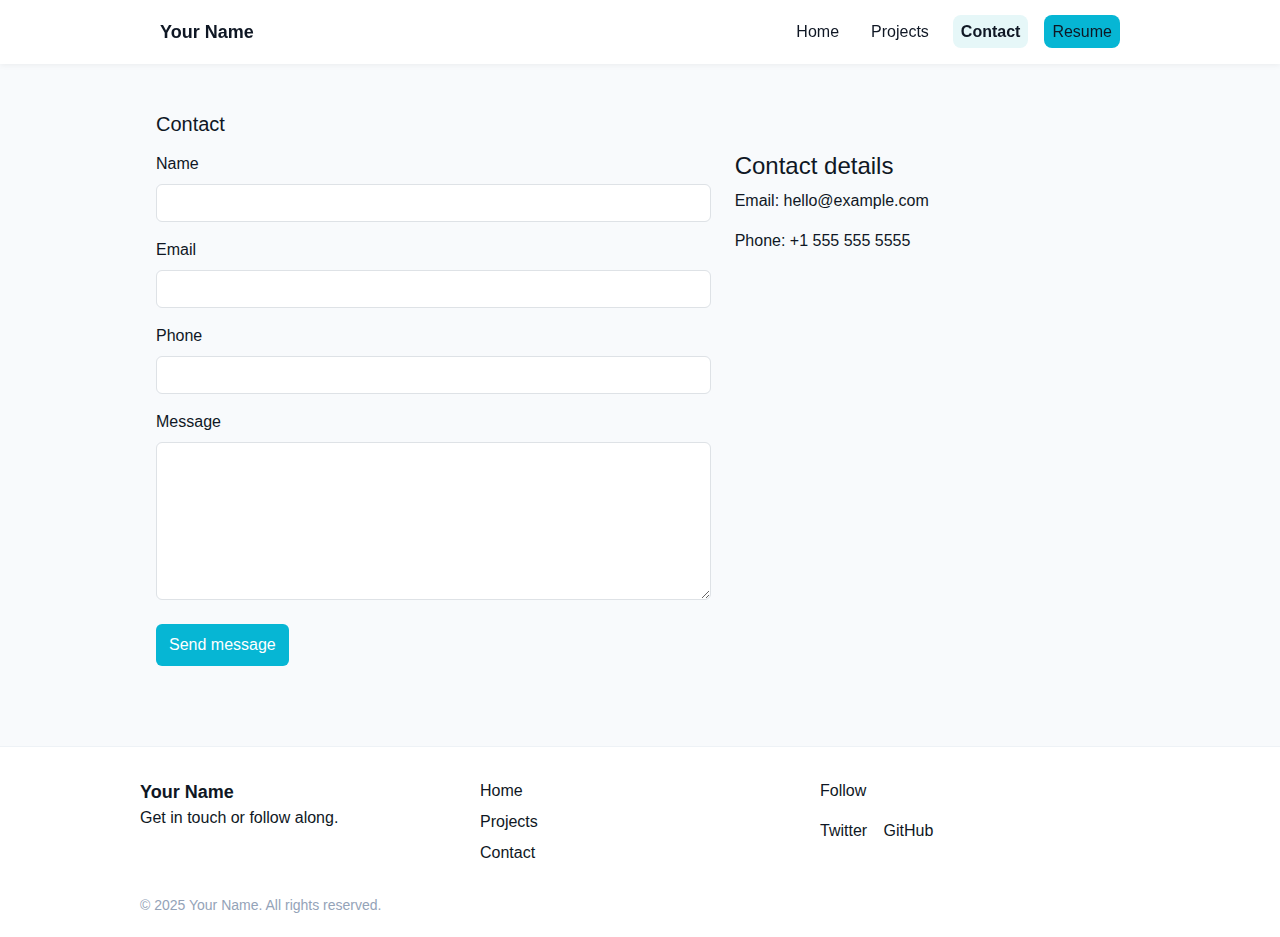
<file: contact.html>
<!DOCTYPE html>
<html lang="en">
  <head>
    <meta charset="UTF-8" />
    <meta name="viewport" content="width=device-width, initial-scale=1.0" />
    <title>Document</title>
    <link
      href="https://cdn.jsdelivr.net/npm/bootstrap@5.3.0/dist/css/bootstrap.min.css"
      rel="stylesheet"
    />
    <link rel="stylesheet" href="styles.css" />
  </head>
  <body>
    <header id="top" class="site-header">
      <div class="container header-inner">
        <a class="logo" href="index.html">Your Name</a>

        <input
          id="nav-toggle"
          class="nav-toggle-checkbox"
          type="checkbox"
          aria-hidden="true"
        />
        <label
          for="nav-toggle"
          class="label-nav-toggle"
          aria-hidden="false"
          aria-label="Menu"
        >
          <span class="hamburger"></span>
        </label>

        <label for="nav-toggle" class="overlay" aria-hidden="true"></label>

        <nav id="primary-navigation" class="nav slide-nav" aria-label="Primary">
          <label for="nav-toggle" class="nav-close" aria-hidden="true"></label>
          <ul class="nav-list">
            <li><a href="index.html">Home</a></li>
            <li><a href="project.html">Projects</a></li>
            <li><a href="contact.html">Contact</a></li>
            <li><a class="cta" href="#">Resume</a></li>
          </ul>
        </nav>
      </div>
    </header>

    <main>
      <section class="section">
        <div class="container">
          <h1 class="section-title">Contact</h1>
          <div class="row">
            <div class="col-md-7">
              <form id="contact-form" novalidate>
                <div class="mb-3">
                  <label class="form-label">Name</label>
                  <input name="name" type="text" class="form-control" />
                </div>
                <div class="mb-3">
                  <label class="form-label">Email</label>
                  <input name="email" type="email" class="form-control" />
                </div>
                <div class="mb-3">
                  <label class="form-label">Phone</label>
                  <input name="phone" type="tel" class="form-control" />
                </div>
                <div class="mb-3">
                  <label class="form-label">Message</label>
                  <textarea
                    name="message"
                    rows="6"
                    class="form-control"
                  ></textarea>
                </div>
                <button type="submit" class="btn primary">Send message</button>
              </form>
              <div
                class="contact-confirm"
                style="display: none; margin-top: 1rem"
              >
                <div class="alert alert-success">
                  Thanks! Your message has been sent (demo only).
                </div>
              </div>
            </div>
            <div class="col-md-5">
              <h4>Contact details</h4>
              <p>Email: hello@example.com</p>
              <p>Phone: +1 555 555 5555</p>
            </div>
          </div>
        </div>
      </section>
    </main>

    <footer class="site-footer">
      <div class="container footer-inner">
        <div class="footer-col">
          <a class="logo" href="index.html">Your Name</a>
          <p class="muted">Get in touch or follow along.</p>
        </div>
        <div class="footer-col">
          <nav class="footer-nav">
            <a href="index.html">Home</a>
            <a href="project.html">Projects</a>
            <a href="contact.html">Contact</a>
          </nav>
        </div>
        <div class="footer-col">
          <p>Follow</p>
          <div class="socials">
            <a href="#" aria-label="Twitter">Twitter</a>
            <a href="#" aria-label="GitHub">GitHub</a>
          </div>
        </div>
      </div>
      <div class="container copyright">
        <small>© 2025 Your Name. All rights reserved.</small>
      </div>
    </footer>

    <script src="https://code.jquery.com/jquery-3.6.0.min.js"></script>
    <script src="https://cdn.jsdelivr.net/npm/bootstrap@5.3.0/dist/js/bootstrap.bundle.min.js"></script>
    <script src="script.js"></script>
  </body>
</html>
</file>
<file: styles.css>
:root {
  --bg: #0f1724;
  --header-height: 64px;
  --accent: #06b6d4;
  --muted: #94a3b8;
  --white: #ffffff;
}
* {
  box-sizing: border-box;
}
html,
body {
  height: 100%;
  margin: 0;
  font-family: Segoe UI, Arial, Helvetica, sans-serif;
  color: var(--bg);
}
body {
  background: #f8fafc;
  color: #0f1724;
  padding-top: var(--header-height);
}
.container {
  max-width: 1000px;
  margin: 0 auto;
  padding: 0 1rem;
}

.site-header {
  background: var(--white);
  box-shadow: 0 1px 6px rgba(2, 6, 23, 0.06);
  position: fixed;
  top: 0;
  left: 0;
  right: 0;
  height: var(--header-height);
  z-index: 1100;
}
.header-inner {
  display: flex;
  align-items: center;
  justify-content: space-between;
  padding: 0 1.25rem;
  height: 100%;
}
.logo {
  font-weight: 700;
  color: var(--bg);
  text-decoration: none;
  font-size: 1.125rem;
}

.nav {
  display: block;
}
.nav-list {
  list-style: none;
  display: flex;
  gap: 1rem;
  margin: 0;
  padding: 0;
  align-items: center;
}
.nav-list a {
  color: var(--bg);
  text-decoration: none;
  padding: 0.5rem 0.5rem;
  border-radius: 0.5rem;
}
.nav-list a:hover {
  background: rgba(6, 182, 212, 0.06);
}
.nav-list a.active {
  background: #e6f7f8;
  font-weight: 600;
}
.cta {
  background: var(--accent);
  color: white;
  padding: 0.45rem 0.8rem;
}

.nav-toggle {
  display: none;
  background: none;
  border: 0;
  padding: 0.5rem;
  cursor: pointer;
}
.hamburger {
  display: block;
  width: 22px;
  height: 2px;
  background: var(--bg);
  position: relative;
}
.hamburger::before,
.hamburger::after {
  content: "";
  position: absolute;
  left: 0;
  width: 22px;
  height: 2px;
  background: var(--bg);
}
.hamburger::before {
  top: -7px;
}
.hamburger::after {
  top: 7px;
}

.hero {
  padding: 4rem 0;
  background: linear-gradient(180deg, #ffffff 0%, #f8fafc 100%);
}
.hero h1 {
  margin: 0 0 0.5rem;
  font-size: 2rem;
}
.hero p {
  margin: 0;
  color: var(--muted);
}

/* Sections */
.section {
  padding: 3rem 0;
}
.section .section-title {
  font-size: 1.25rem;
  margin: 0 0 1rem;
  color: var(--bg);
}

.about-inner {
  display: flex;
  gap: 1.5rem;
  align-items: center;
}
.about-text {
  flex: 1;
}
.about-aside {
  width: 220px;
}
.profile-img {
  width: 100%;
  height: auto;
  border-radius: 8px;
  display: block;
}

.skills-list {
  display: flex;
  flex-wrap: wrap;
  gap: 0.5rem;
}
.skill {
  background: #eef7f8;
  color: var(--bg);
  padding: 0.4rem 0.6rem;
  border-radius: 999px;
  font-size: 0.9rem;
}

.projects-grid {
  display: grid;
  grid-template-columns: repeat(3, 1fr);
  gap: 1rem;
}
.card {
  background: var(--white);
  border-radius: 8px;
  padding: 1rem;
  box-shadow: 0 1px 6px rgba(2, 6, 23, 0.04);
}
.card h3 {
  margin: 0.25rem 0;
}
.card p {
  margin: 0.5rem 0;
  color: var(--muted);
  font-size: 0.95rem;
}
.btn {
  display: inline-block;
  margin-top: 0.5rem;
  padding: 0.5rem 0.75rem;
  border-radius: 6px;
  background: #eef2f6;
  color: var(--bg);
  text-decoration: none;
}
.btn.primary {
  background: var(--accent);
  color: #fff;
}

.error {
  font-size: 0.85rem;
}

@media (max-width: 900px) {
  .projects-grid {
    grid-template-columns: repeat(2, 1fr);
  }
}

@media (max-width: 600px) {
  .about-inner {
    flex-direction: column;
  }
  .about-aside {
    width: 100%;
  }
  .projects-grid {
    grid-template-columns: 1fr;
  }
}

/* Footer styles */
.site-footer {
  background: #ffffff;
  border-top: 1px solid #eef2f6;
  color: var(--bg);
  margin-top: 2rem;
  padding-top: 1rem;
}
.footer-inner {
  display: flex;
  gap: 1.25rem;
  align-items: flex-start;
  justify-content: space-between;
  padding: 1rem 0 0.5rem;
  flex-wrap: wrap;
}
.footer-col {
  flex: 1 1 200px;
  min-width: 160px;
}
.footer-col p,
.footer-col a {
  color: var(--bg);
}
.footer-nav a {
  display: block;
  color: var(--bg);
  text-decoration: none;
  margin-bottom: 0.45rem;
}
.footer-nav a:hover {
  text-decoration: underline;
}
.socials a {
  margin-right: 0.75rem;
  color: var(--bg);
  text-decoration: none;
}
.copyright {
  padding: 0.75rem 0 1.25rem;
  color: var(--muted);
  text-align: left;
}

@media (max-width: 800px) {
  .footer-inner {
    justify-content: center;
  }
  .footer-col {
    text-align: center;
  }
  .copyright {
    text-align: center;
  }
}

.nav-toggle-checkbox {
  position: absolute;
  left: -9999px;
  opacity: 0;
}
.label-nav-toggle {
  display: none;
  background: none;
  border: 0;
  padding: 0.5rem;
  cursor: pointer;
}
.label-nav-toggle .hamburger {
  display: block;
  width: 22px;
  height: 2px;
  background: var(--bg);
  position: relative;
}
.label-nav-toggle .hamburger::before,
.label-nav-toggle .hamburger::after {
  content: "";
  position: absolute;
  left: 0;
  width: 22px;
  height: 2px;
  background: var(--bg);
}
.label-nav-toggle .hamburger::before {
  top: -7px;
}
.label-nav-toggle .hamburger::after {
  top: 7px;
}

/* Desktop default */
@media (min-width: 769px) {
  .nav {
    display: flex;
    position: static;
  }
  .label-nav-toggle {
    display: none;
  }
  .nav-list {
    flex-direction: row;
  }
}

/* Mobile: slide-in from right */
@media (max-width: 768px) {
  .label-nav-toggle {
    display: block;
  }
  .nav-list {
    flex-direction: column;
    gap: 0;
    padding: 0;
  }

  .slide-nav {
    position: fixed;
    top: 0;
    right: 0;
    height: 100vh;
    width: 280px;
    max-width: 86vw;
    background: var(--white);
    transform: translateX(100%);
    transition: transform 0.28s ease;
    box-shadow: -8px 0 24px rgba(2, 6, 23, 0.08);
    padding-top: var(--header-height);
    z-index: 1200;
    overflow: auto;
  }

  .nav-list a {
    display: block;
    padding: 0.75rem 1rem;
    border-top: 1px solid #eef2f6;
  }

  .nav-toggle-checkbox:checked ~ .slide-nav {
    transform: translateX(0);
  }

  .overlay {
    display: none;
  }
  .nav-toggle-checkbox:checked ~ .overlay {
    display: block;
    position: fixed;
    inset: 0;
    background: rgba(2, 6, 23, 0.35);
    z-index: 1150;
  }

  .nav-close {
    position: absolute;
    top: 12px;
    right: 12px;
    width: 40px;
    height: 40px;
    border-radius: 6px;
    display: flex;
    align-items: center;
    justify-content: center;
    background: transparent;
    border: 0;
    cursor: pointer;
  }
  .nav-close::before {
    content: "\00d7";
    font-size: 22px;
    color: var(--bg);
    line-height: 1;
  }

  .header-inner {
    position: relative;
  }
}
</file>
